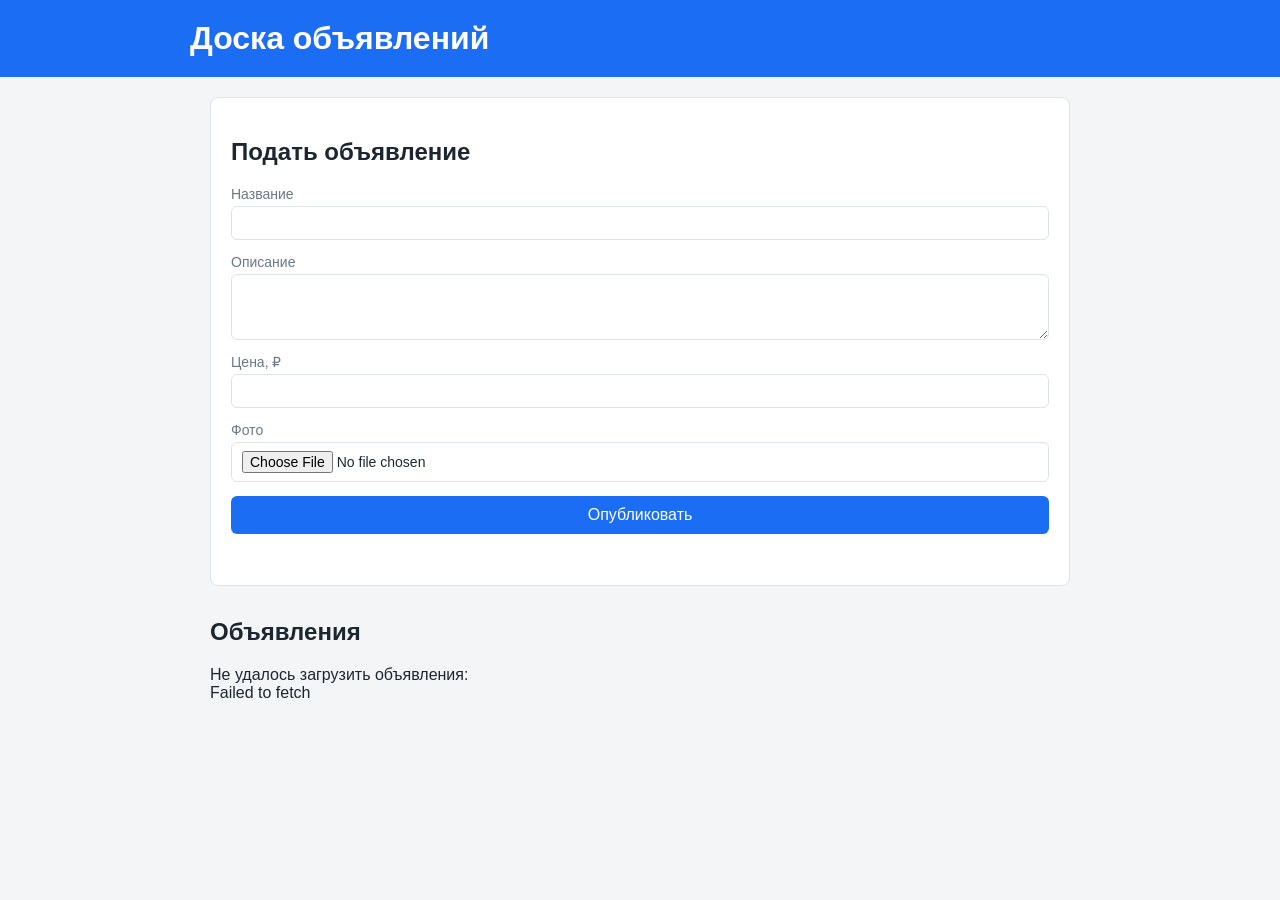
<file: index.html>
<!DOCTYPE html>
<html lang="ru">
<head>
  <meta charset="UTF-8">
  <meta name="viewport" content="width=device-width, initial-scale=1.0">
  <title>Доска объявлений</title>
  <link rel="stylesheet" href="style.css">
</head>
<body>
  <header>
    <h1>Доска объявлений</h1>
  </header>

  <main>
    <section class="form-block">
      <h2>Подать объявление</h2>
      <form id="ad-form">
        <label>Название
          <input type="text" id="title" required>
        </label>
        <label>Описание
          <textarea id="description" rows="3" required></textarea>
        </label>
        <label>Цена, ₽
          <input type="number" id="price" step="0.01" min="0" required>
        </label>
        <label>Фото
          <input type="file" id="image" accept="image/*" required>
        </label>
        <button type="submit">Опубликовать</button>
        <p id="message"></p>
      </form>
    </section>

    <section>
      <h2>Объявления</h2>
      <div id="ads-list" class="ads-list"></div>
    </section>
  </main>

  <script src="script.js"></script>
</body>
</html>
</file>
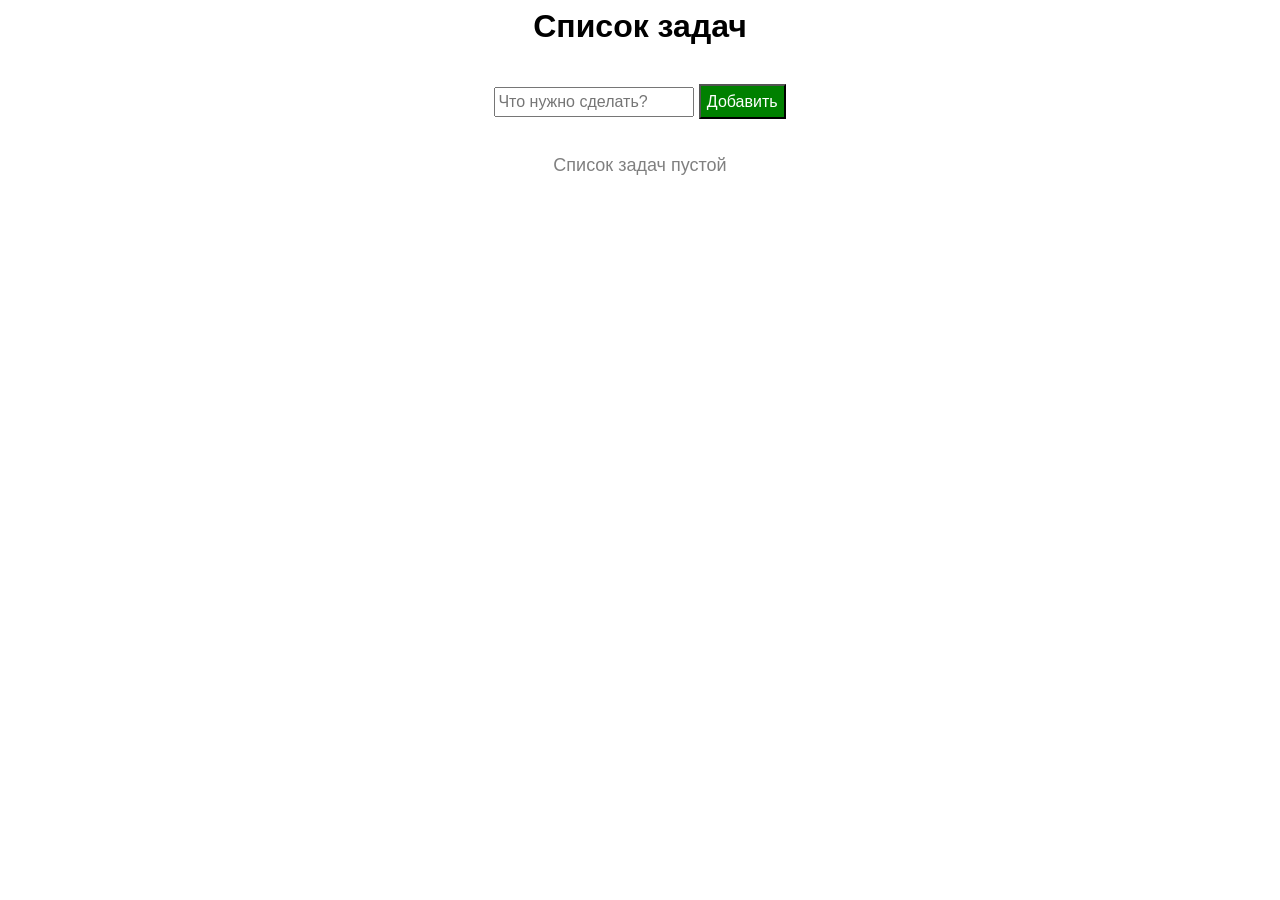
<file: vb-дз 2/index.html>
<html>
<head>
    <title>Мои задачи</title>
    <link rel="stylesheet" href="mystyle.css">
</head>
<body>
    <h1 id="title">Список задач</h1>
    <br>
    <div id="add-box">
        <input type="text" id="taskInput" placeholder="Что нужно сделать?">
        <button onclick="addTask()">Добавить</button>
    </div>
    <br>
    <p id="empty-message">Список задач пустой</p>
    <ul id="taskList"></ul>
    <script src="script.js"></script>
</body>
</html>
</file>
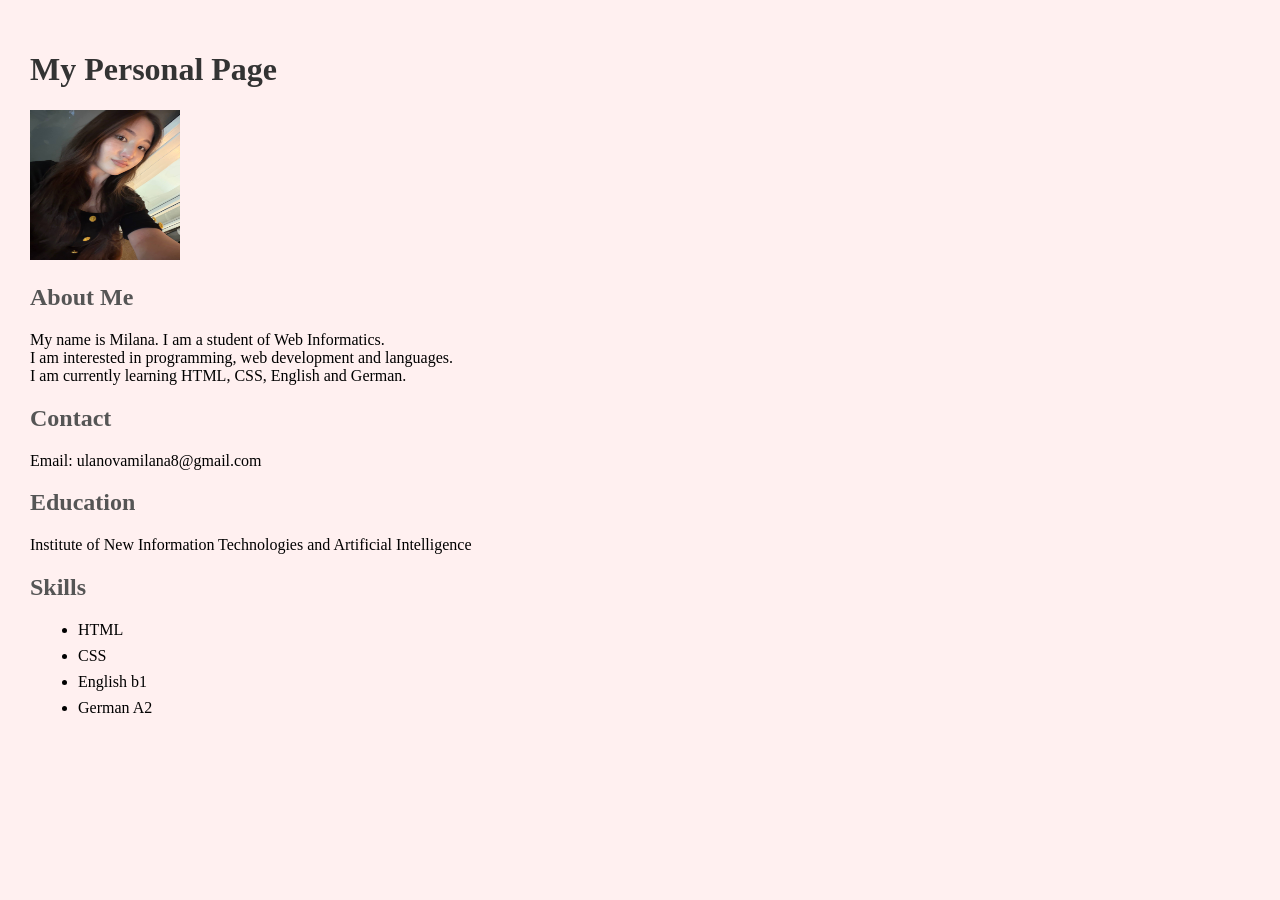
<file: vb-дз1/index.html>
<!DOCTYPE html>
<html lang="en">
<head>
    <meta charset="UTF-8">
    <meta name="viewport" content="width=device-width, initial-scale=1.0">
    <title>My CV</title>
    <link rel="stylesheet" href="mystyle.css">
</head>
<body>
    <div class="cv">
        <h1>My Personal Page</h1>
        <img src="assets/myphoto.jpg" alt="My photo" class="photo">
        <h2>About Me</h2>
        <p>
            My name is Milana. I am a student of Web Informatics. <br> I am interested in programming, web development and languages. <br>
            I am currently learning HTML, CSS, English and German.
        </p>
        <h2>Contact</h2>
        <p>Email: ulanovamilana8@gmail.com</p>
        <h2>Education</h2>
        <p>
            Institute of New Information Technologies and Artificial Intelligence
        </p>
        <h2>Skills</h2>
        <ul>
            <li>HTML</li>
            <li>CSS</li>
            <li>English b1</li>
            <li>German A2</li>
        </ul>
    </div>
</body>
</html>
</file>
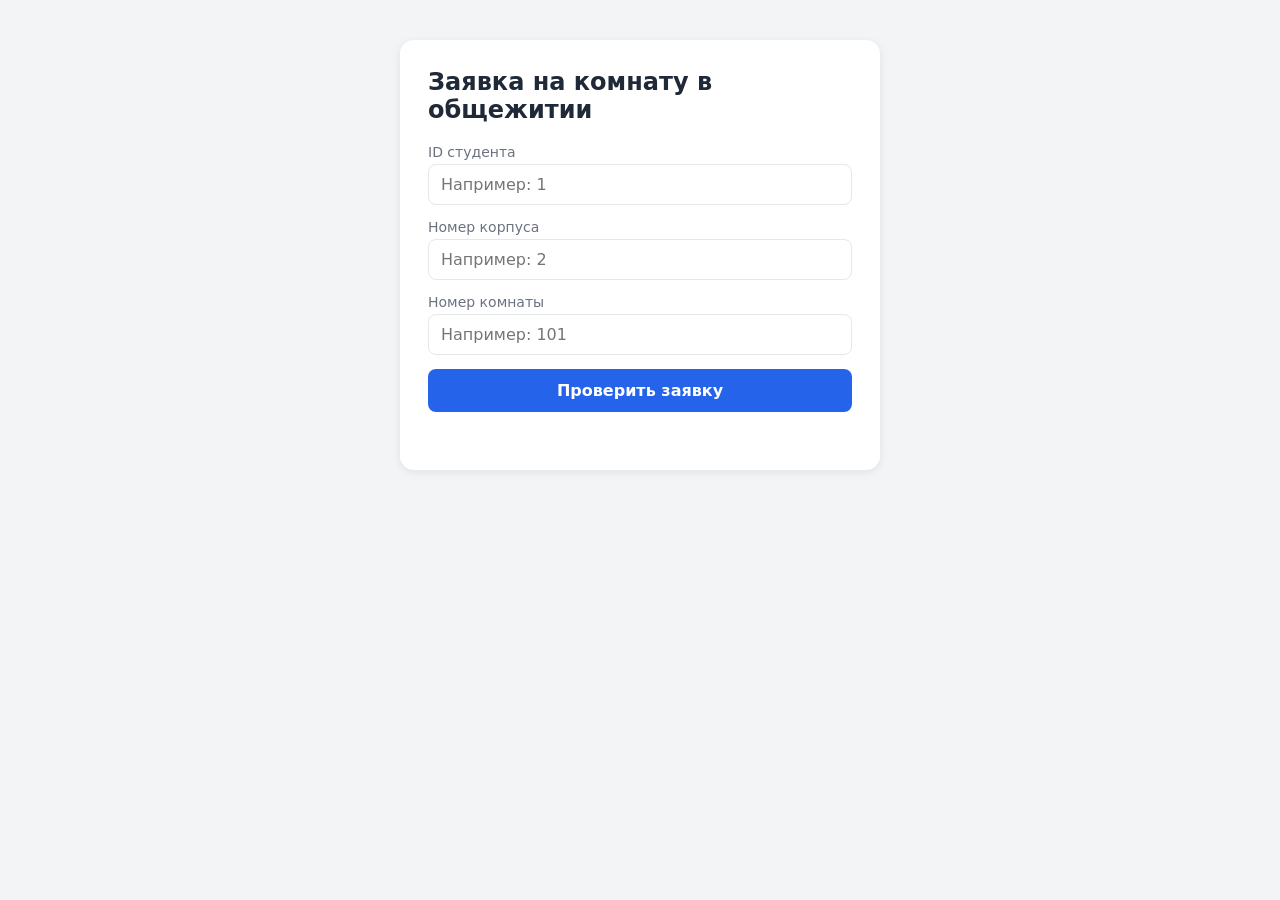
<file: vb-дз3/index.html>
<!DOCTYPE html>
<html lang="ru">
<head>
  <meta charset="UTF-8">
  <meta name="viewport" content="width=device-width, initial-scale=1.0">
  <title>Заявка на комнату в общежитии</title>
  <link rel="stylesheet" href="style.css">
</head>
<body>
  <main class="card">
    <h1>Заявка на комнату в общежитии</h1>

    <form id="request-form" novalidate>
      <label class="field">
        <span>ID студента</span>
        <input type="number" id="student-id" min="1" required placeholder="Например: 1">
      </label>

      <label class="field">
        <span>Номер корпуса</span>
        <input type="number" id="building-number" min="1" required placeholder="Например: 2">
      </label>

      <label class="field">
        <span>Номер комнаты</span>
        <input type="number" id="room-number" min="1" required placeholder="Например: 101">
      </label>

      <button type="submit" id="submit-btn">Проверить заявку</button>
    </form>

    <p id="form-error" class="form-error" role="alert"></p>

    <section id="result" class="result" hidden>
      <ul id="checks" class="checks"></ul>
      <div id="verdict" class="verdict"></div>
    </section>
  </main>

  <script src="script.js"></script>
</body>
</html>
</file>
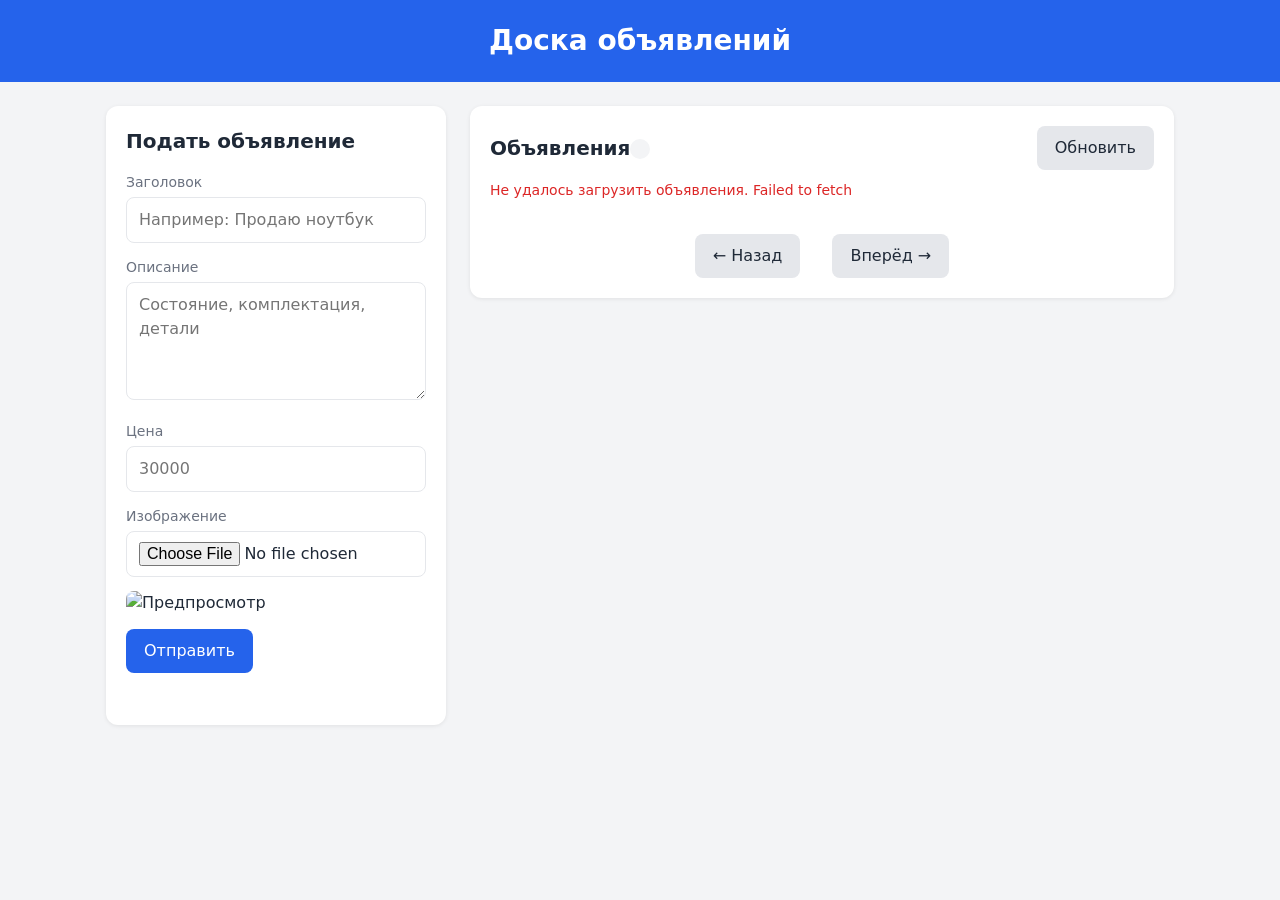
<file: vb-дз4/index.html>
<!DOCTYPE html>
<html lang="ru">
<head>
  <meta charset="UTF-8">
  <meta name="viewport" content="width=device-width, initial-scale=1.0">
  <title>Доска объявлений</title>
  <link rel="stylesheet" href="style.css">
</head>
<body>
  <header class="header">
    <h1>Доска объявлений</h1>
  </header>

  <main class="container">
    <!-- Форма подачи объявления (POST /ads) -->
    <section class="panel">
      <h2>Подать объявление</h2>
      <form id="ad-form" novalidate>
        <label class="field">
          <span>Заголовок</span>
          <input type="text" name="title" id="title" maxlength="100" required placeholder="Например: Продаю ноутбук">
        </label>

        <label class="field">
          <span>Описание</span>
          <textarea name="description" id="description" rows="4" required placeholder="Состояние, комплектация, детали"></textarea>
        </label>

        <label class="field">
          <span>Цена</span>
          <input type="number" name="price" id="price" min="0" step="0.01" required placeholder="30000">
        </label>

        <label class="field">
          <span>Изображение</span>
          <input type="file" name="image" id="image" accept="image/*" required>
        </label>

        <img id="preview" class="preview" alt="Предпросмотр" hidden>

        <button type="submit" id="submit-btn" class="btn">Отправить</button>
        <p id="form-message" class="message" role="status"></p>
      </form>
    </section>

    <!-- Список объявлений (GET /ads) -->
    <section class="panel">
      <div class="list-head">
        <h2>Объявления <span id="total" class="badge"></span></h2>
        <button type="button" id="refresh-btn" class="btn btn-secondary">Обновить</button>
      </div>

      <p id="list-status" class="message" role="status"></p>
      <div id="ads" class="ads"></div>

      <nav class="pagination" id="pagination" hidden>
        <button type="button" id="prev-btn" class="btn btn-secondary">← Назад</button>
        <span id="page-info"></span>
        <button type="button" id="next-btn" class="btn btn-secondary">Вперёд →</button>
      </nav>
    </section>
  </main>

  <script src="script.js"></script>
</body>
</html>
</file>
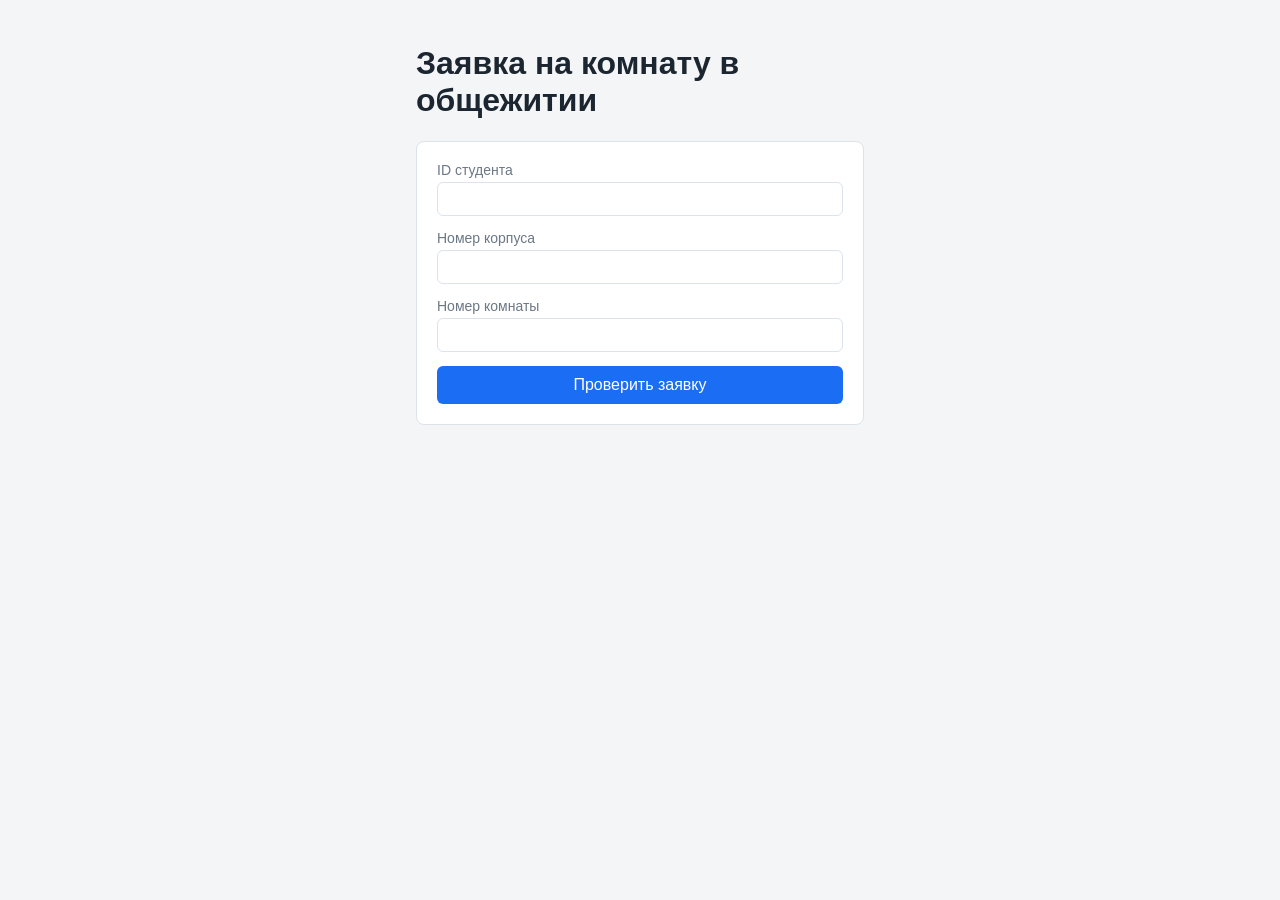
<file: дз3/index.html>
<!DOCTYPE html>
<html lang="ru">
<head>
  <meta charset="UTF-8">
  <meta name="viewport" content="width=device-width, initial-scale=1.0">
  <title>Заявка на комнату в общежитии</title>
  <link rel="stylesheet" href="style.css">
</head>
<body>
  <main>
    <h1>Заявка на комнату в общежитии</h1>

    <form id="request-form">
      <label>ID студента
        <input type="number" id="student-id" min="1" required>
      </label>
      <label>Номер корпуса
        <input type="number" id="building-number" min="1" required>
      </label>
      <label>Номер комнаты
        <input type="number" id="room-number" min="1" required>
      </label>
      <button type="submit">Проверить заявку</button>
    </form>

    <div id="result" role="status"></div>
  </main>

  <script src="script.js"></script>
</body>
</html>
</file>
<file: style.css>
:root {
  --bg: #f3f5f7;
  --card: #ffffff;
  --text: #1c2630;
  --muted: #6b7885;
  --accent: #1b6ef3;
  --line: #dde3ea;
}

* { box-sizing: border-box; }

body {
  margin: 0;
  font-family: "Segoe UI", Arial, sans-serif;
  background: var(--bg);
  color: var(--text);
}

header {
  background: var(--accent);
  color: #fff;
  padding: 20px;
}
header h1 { margin: 0; max-width: 900px; margin-inline: auto; }

main { max-width: 900px; margin: 0 auto; padding: 20px; }

.form-block {
  background: var(--card);
  border: 1px solid var(--line);
  border-radius: 8px;
  padding: 20px;
  margin-bottom: 32px;
}

form { display: grid; gap: 14px; }
label { display: grid; gap: 4px; font-size: 14px; color: var(--muted); }

input, textarea {
  font: inherit;
  padding: 8px 10px;
  border: 1px solid var(--line);
  border-radius: 6px;
  color: var(--text);
}
input:focus-visible, textarea:focus-visible, button:focus-visible {
  outline: 2px solid var(--accent);
  outline-offset: 1px;
}

button {
  font: inherit;
  padding: 10px 16px;
  background: var(--accent);
  color: #fff;
  border: none;
  border-radius: 6px;
  cursor: pointer;
}
button:disabled { opacity: 0.6; cursor: wait; }

#message { margin: 0; min-height: 1.2em; font-size: 14px; }
#message.error { color: #c62828; }
#message.ok { color: #2e7d32; }

.ads-list {
  display: grid;
  grid-template-columns: repeat(auto-fill, minmax(240px, 1fr));
  gap: 16px;
}

.ad {
  background: var(--card);
  border: 1px solid var(--line);
  border-radius: 8px;
  overflow: hidden;
}
.ad img, .no-image {
  width: 100%;
  height: 160px;
  object-fit: cover;
  display: block;
  background: #e4e9ee;
}
.no-image {
  display: flex;
  align-items: center;
  justify-content: center;
  color: var(--muted);
  font-size: 14px;
}
.ad-body { padding: 12px; }
.ad-body h3 { margin: 0 0 4px; font-size: 17px; }
.ad-body p { margin: 0 0 8px; color: var(--muted); font-size: 14px; }
.price { font-weight: 700; font-size: 18px; }
</file>
<file: vb-дз 2/mystyle.css>
body {
    font-family: Arial;
    text-align: center; 
}

input {
    width: 200px;
    height: 30px;
    font-size: 16px;
}

button {
    height: 35px;
    background-color: green;
    color: white;
    font-size: 16px;
}

ul {
    list-style: none; 
    padding: 0;
    width: 300px;
    margin: auto; 
}

li {
    background-color: lightgray; 
    margin-top: 10px;
    padding: 10px;
    border: 1px solid black;
}

.delete-btn {
    background-color: red;
    color: white;
    margin-left: 10px;
}

#empty-message {
    color: gray;
    font-size: 18px;
}
</file>
<file: vb-дз1/mystyle.css>
body {
    background-color: #fff0f0;
    margin: 0;
    padding: 30px;
}

h1 {
    color: #333;
}

h2 {
    color: #555;
}

.photo {
    width: 150px;
    height: 150px;
}

p {
    font-size: 16px;
}

li {
    margin: 8px;
}
</file>
<file: vb-дз3/style.css>
:root {
  --bg: #f3f4f6;
  --card: #ffffff;
  --text: #1f2937;
  --muted: #6b7280;
  --primary: #2563eb;
  --primary-dark: #1d4ed8;
  --border: #e5e7eb;
  --ok: #16a34a;
  --ok-bg: #dcfce7;
  --fail: #dc2626;
  --fail-bg: #fee2e2;
}

* { box-sizing: border-box; }

body {
  margin: 0;
  min-height: 100vh;
  display: flex;
  justify-content: center;
  align-items: flex-start;
  padding: 40px 16px;
  font-family: system-ui, -apple-system, "Segoe UI", Roboto, sans-serif;
  background: var(--bg);
  color: var(--text);
}

.card {
  width: 100%;
  max-width: 480px;
  background: var(--card);
  border-radius: 14px;
  padding: 28px;
  box-shadow: 0 2px 8px rgba(0, 0, 0, 0.08);
}

h1 { margin: 0 0 20px; font-size: 24px; }

.field { display: block; margin-bottom: 14px; }
.field span { display: block; margin-bottom: 4px; font-size: 14px; color: var(--muted); }
.field input {
  width: 100%;
  padding: 10px 12px;
  border: 1px solid var(--border);
  border-radius: 8px;
  font: inherit;
}
.field input:focus { outline: 2px solid var(--primary); border-color: transparent; }

button {
  width: 100%;
  padding: 12px;
  border: none;
  border-radius: 8px;
  background: var(--primary);
  color: #fff;
  font: inherit;
  font-weight: 600;
  cursor: pointer;
  transition: background 0.15s;
}
button:hover { background: var(--primary-dark); }
button:disabled { opacity: 0.6; cursor: not-allowed; }

.form-error { min-height: 20px; margin: 10px 0 0; color: var(--fail); font-size: 14px; }

.result { margin-top: 20px; }

.checks { list-style: none; margin: 0 0 16px; padding: 0; display: grid; gap: 8px; }
.checks li {
  display: flex;
  gap: 10px;
  align-items: flex-start;
  padding: 10px 12px;
  border-radius: 8px;
  font-size: 15px;
}
.checks li.pass { background: var(--ok-bg); color: #14532d; }
.checks li.fail { background: var(--fail-bg); color: #7f1d1d; }
.checks li.wait { background: var(--bg); color: var(--muted); }
.checks .icon { font-weight: 700; }

.verdict {
  padding: 14px;
  border-radius: 10px;
  text-align: center;
  font-size: 18px;
  font-weight: 700;
}
.verdict.ok { background: var(--ok); color: #fff; }
.verdict.denied { background: var(--fail); color: #fff; }
</file>
<file: vb-дз4/style.css>
:root {
  --bg: #f3f4f6;
  --card: #ffffff;
  --text: #1f2937;
  --muted: #6b7280;
  --primary: #2563eb;
  --primary-dark: #1d4ed8;
  --border: #e5e7eb;
  --error: #dc2626;
  --success: #16a34a;
  --radius: 12px;
}

* { box-sizing: border-box; }

body {
  margin: 0;
  font-family: system-ui, -apple-system, "Segoe UI", Roboto, sans-serif;
  background: var(--bg);
  color: var(--text);
  line-height: 1.5;
}

.header {
  background: var(--primary);
  color: #fff;
  padding: 20px;
  text-align: center;
}
.header h1 { margin: 0; font-size: 28px; }

.container {
  max-width: 1100px;
  margin: 24px auto;
  padding: 0 16px;
  display: grid;
  grid-template-columns: 340px 1fr;
  gap: 24px;
  align-items: start;
}

.panel {
  background: var(--card);
  border-radius: var(--radius);
  padding: 20px;
  box-shadow: 0 1px 4px rgba(0, 0, 0, 0.08);
}
.panel h2 { margin: 0 0 16px; font-size: 20px; }

/* Форма */
.field { display: block; margin-bottom: 14px; }
.field span { display: block; margin-bottom: 4px; font-size: 14px; color: var(--muted); }
.field input,
.field textarea {
  width: 100%;
  padding: 10px 12px;
  border: 1px solid var(--border);
  border-radius: 8px;
  font: inherit;
}
.field input:focus,
.field textarea:focus {
  outline: 2px solid var(--primary);
  border-color: transparent;
}
.field textarea { resize: vertical; }

.preview {
  display: block;
  max-width: 100%;
  max-height: 180px;
  margin-bottom: 14px;
  border-radius: 8px;
  object-fit: cover;
}

.btn {
  background: var(--primary);
  color: #fff;
  border: none;
  padding: 10px 18px;
  border-radius: 8px;
  font: inherit;
  cursor: pointer;
  transition: background 0.15s;
}
.btn:hover { background: var(--primary-dark); }
.btn:disabled { opacity: 0.6; cursor: not-allowed; }
.btn-secondary { background: #e5e7eb; color: var(--text); }
.btn-secondary:hover { background: #d1d5db; }

.message { min-height: 22px; margin: 10px 0 0; font-size: 14px; }
.message.error { color: var(--error); }
.message.success { color: var(--success); }

/* Список */
.list-head {
  display: flex;
  justify-content: space-between;
  align-items: center;
  margin-bottom: 8px;
}
.list-head h2 { margin: 0; }
.badge {
  background: var(--bg);
  color: var(--muted);
  font-size: 14px;
  padding: 2px 10px;
  border-radius: 999px;
  vertical-align: middle;
}

.ads {
  display: grid;
  grid-template-columns: repeat(auto-fill, minmax(220px, 1fr));
  gap: 16px;
  margin-top: 12px;
}

.ad-card {
  border: 1px solid var(--border);
  border-radius: var(--radius);
  overflow: hidden;
  background: #fff;
  display: flex;
  flex-direction: column;
}
.ad-image,
.ad-no-image {
  width: 100%;
  height: 160px;
  object-fit: cover;
  background: var(--bg);
}
.ad-no-image {
  display: flex;
  align-items: center;
  justify-content: center;
  color: var(--muted);
  font-size: 14px;
}
.ad-body { padding: 12px; display: flex; flex-direction: column; gap: 6px; flex: 1; }
.ad-title { margin: 0; font-size: 17px; word-break: break-word; }
.ad-desc { margin: 0; color: var(--muted); font-size: 14px; word-break: break-word; }
.ad-price { margin-top: auto; font-weight: 700; font-size: 18px; color: var(--primary); }

.pagination {
  display: flex;
  justify-content: center;
  align-items: center;
  gap: 16px;
  margin-top: 20px;
}

/* Мобильная версия */
@media (max-width: 800px) {
  .container { grid-template-columns: 1fr; }
}
</file>
<file: дз3/style.css>
:root {
  --bg: #f3f5f7;
  --card: #ffffff;
  --text: #1c2630;
  --muted: #6b7885;
  --accent: #1b6ef3;
  --line: #dde3ea;
  --ok: #2e7d32;
  --fail: #c62828;
}

* { box-sizing: border-box; }

body {
  margin: 0;
  font-family: "Segoe UI", Arial, sans-serif;
  background: var(--bg);
  color: var(--text);
}

main {
  max-width: 480px;
  margin: 0 auto;
  padding: 24px 16px;
}

form {
  display: grid;
  gap: 14px;
  background: var(--card);
  border: 1px solid var(--line);
  border-radius: 8px;
  padding: 20px;
}

label { display: grid; gap: 4px; font-size: 14px; color: var(--muted); }

input {
  font: inherit;
  padding: 8px 10px;
  border: 1px solid var(--line);
  border-radius: 6px;
  color: var(--text);
}
input:focus-visible, button:focus-visible {
  outline: 2px solid var(--accent);
  outline-offset: 1px;
}

button {
  font: inherit;
  padding: 10px 16px;
  background: var(--accent);
  color: #fff;
  border: none;
  border-radius: 6px;
  cursor: pointer;
}
button:disabled { opacity: 0.6; cursor: wait; }

#result { margin-top: 20px; }

.verdict {
  margin: 0 0 12px;
  padding: 12px 14px;
  border-radius: 8px;
  font-weight: 700;
  color: #fff;
}
.verdict.ok { background: var(--ok); }
.verdict.fail { background: var(--fail); }

.checks {
  margin: 0;
  padding: 0;
  list-style: none;
  display: grid;
  gap: 8px;
}
.checks li {
  background: var(--card);
  border: 1px solid var(--line);
  border-left-width: 4px;
  border-radius: 6px;
  padding: 10px 12px;
  font-size: 14px;
}
.checks li.pass { border-left-color: var(--ok); }
.checks li.fail { border-left-color: var(--fail); }
</file>
